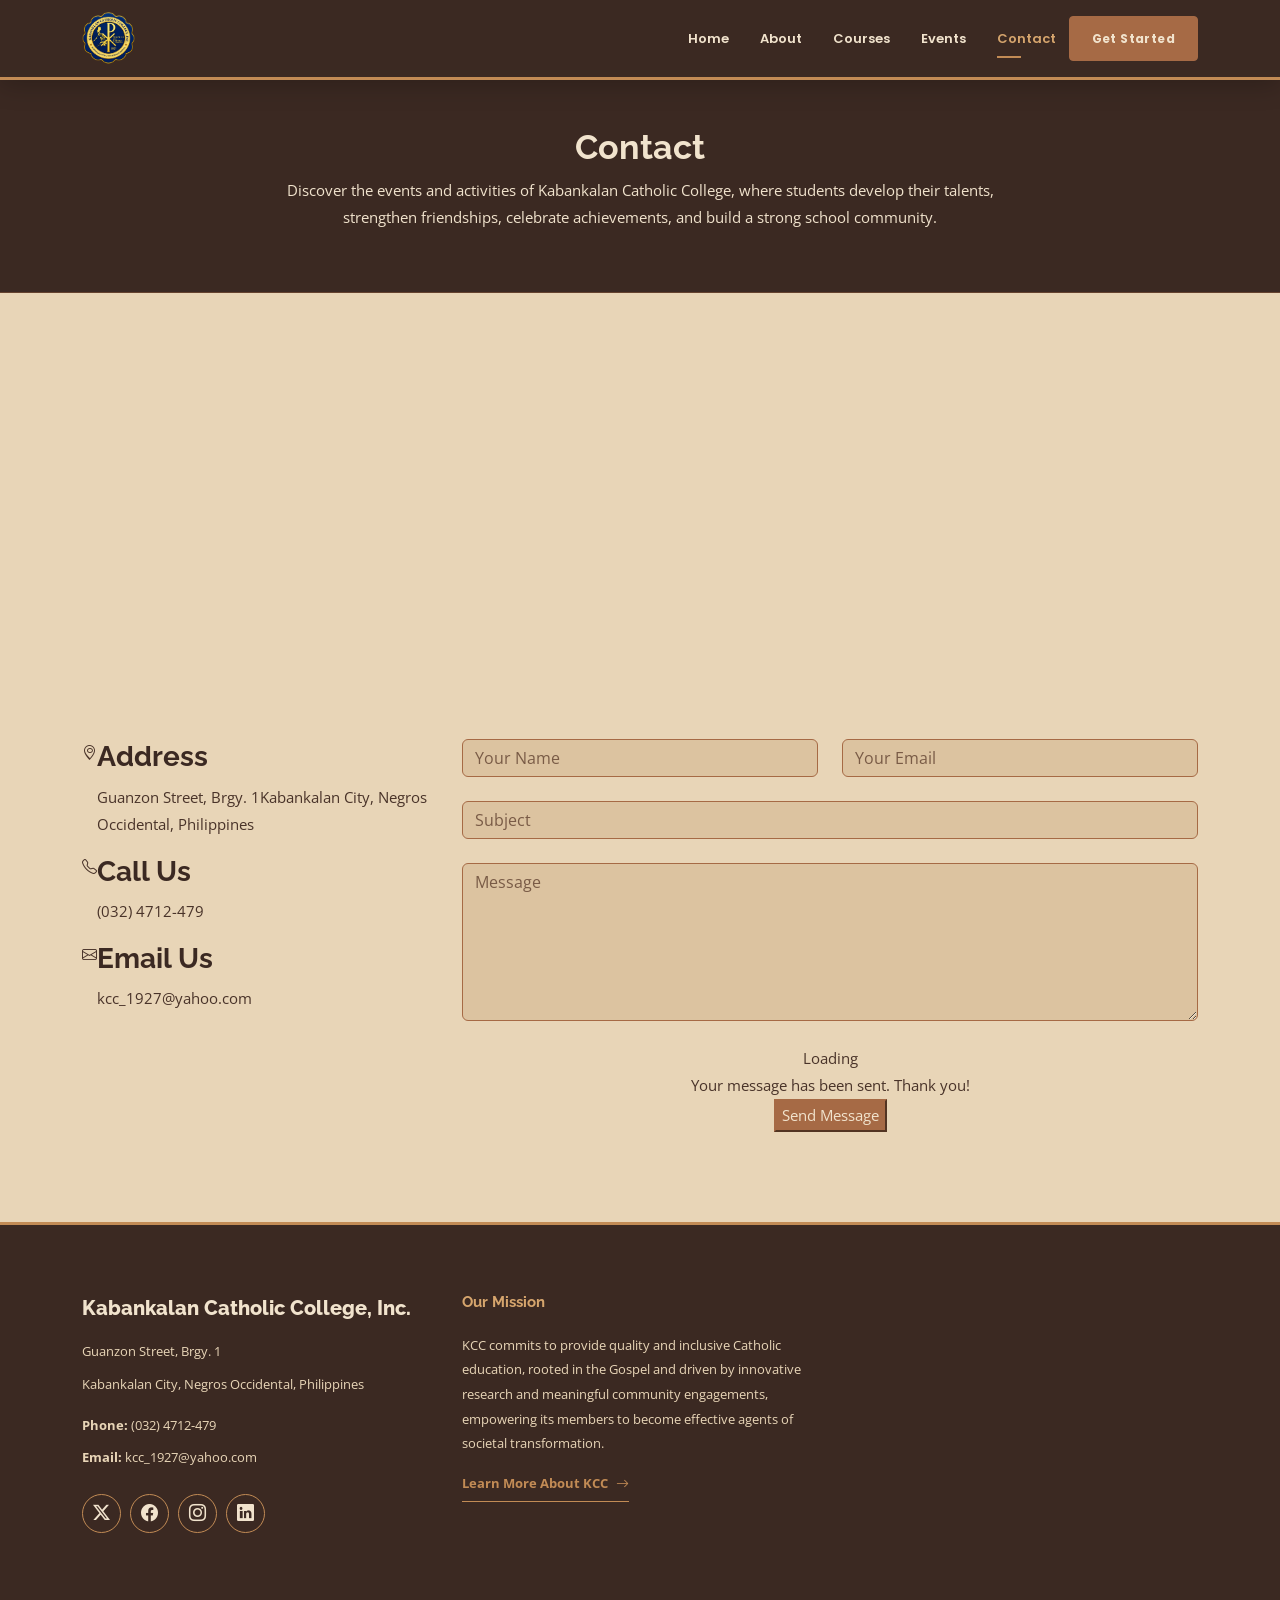
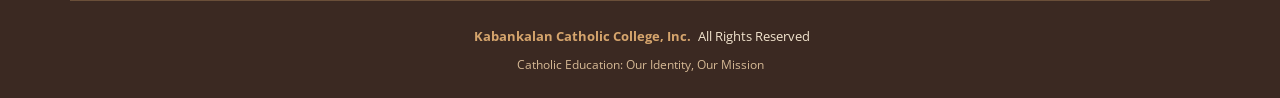
<file: contact.html>
<!DOCTYPE html>
<html lang="en">
  

<head>
  <meta charset="utf-8">
  <meta content="width=device-width, initial-scale=1.0" name="viewport">
  <title>Contact - Mentor Bootstrap Template</title>
  <meta name="description" content="">
  <meta name="keywords" content="">

  <!-- Favicons -->
  <link href="assets/img/favicon.png" rel="icon">
  <link href="assets/img/apple-touch-icon.png" rel="apple-touch-icon">

  <!-- Fonts -->
  <link href="https://fonts.googleapis.com" rel="preconnect">
  <link href="https://fonts.gstatic.com" rel="preconnect" crossorigin>
  <link
    href="https://fonts.googleapis.com/css2?family=Open+Sans:ital,wght@0,300;0,400;0,500;0,600;0,700;0,800;1,300;1,400;1,500;1,600;1,700;1,800&family=Poppins:ital,wght@0,100;0,200;0,300;0,400;0,500;0,600;0,700;0,800;0,900;1,100;1,200;1,300;1,400;1,500;1,600;1,700;1,800;1,900&family=Raleway:ital,wght@0,100;0,200;0,300;0,400;0,500;0,600;0,700;0,800;0,900;1,100;1,200;1,300;1,400;1,500;1,600;1,700;1,800;1,900&display=swap"
    rel="stylesheet">

  <!-- Vendor CSS Files -->
  <link href="assets/vendor/bootstrap/css/bootstrap.min.css" rel="stylesheet">
  <link href="assets/vendor/bootstrap-icons/bootstrap-icons.css" rel="stylesheet">
  <link href="assets/vendor/aos/aos.css" rel="stylesheet">
  <link href="assets/vendor/glightbox/css/glightbox.min.css" rel="stylesheet">
  <link href="assets/vendor/swiper/swiper-bundle.min.css" rel="stylesheet">

  <!-- Main CSS File -->
  <link href="assets/css/main.css" rel="stylesheet">

  <!-- =======================================================
  * Template Name: Mentor
  * Template URL: https://bootstrapmade.com/mentor-free-education-bootstrap-theme/
  * Updated: Jul 07 2025 with Bootstrap v5.3.7
  * Author: BootstrapMade.com
  * License: https://bootstrapmade.com/license/
  ======================================================== -->
</head>

<body class="contact-page">

  <header id="header" class="header d-flex align-items-center sticky-top">
    <div class="container-fluid container-xl position-relative d-flex align-items-center">

     <a href="index.html" class="logo d-flex align-items-center me-auto">
        <img src="about/kcclogo.webp" alt="KCC Logo">
        <h1 class="sitename"></h1>
      </a>
        

      <nav id="navmenu" class="navmenu">
        <ul>
          <li><a href="index.html">Home<br></a></li>
          <li><a href="about.html">About</a></li>
          <li><a href="courses.html">Courses</a></li>
          <li><a href="events.html">Events</a></li>
         
          <li><a href="contact.html" class="active">Contact</a></li>
        </ul>
        <i class="mobile-nav-toggle d-xl-none bi bi-list"></i>
      </nav>

      <a class="btn-getstarted" href="courses.html">Get Started</a>

    </div>
  </header>

  <main class="main">

    <!-- Page Title -->
    <div class="page-title" data-aos="fade">
      <div class="heading">
        <div class="container">
          <div class="row d-flex justify-content-center text-center">
            <div class="col-lg-8">
              <h1>Contact</h1>
              <p class="mb-0"><p class="mb-0">
           Discover the events and activities of Kabankalan Catholic College,
           where students develop their talents, strengthen friendships,
           celebrate achievements, and build a strong school community.
           </p></p>
            </div>
          </div>
        </div>
      </div>
     
    </div><!-- End Page Title -->

    <!-- Contact Section -->
    <section id="contact" class="contact section">

      <div class="mb-5" data-aos="fade-up" data-aos-delay="200">
        <iframe style="border:0; width: 100%; height: 300px;"
          src="https://www.google.com/maps/embed?pb=!1m18!1m12!1m3!1d3929.238784740217!2d122.81232827450893!3d9.997124173085345!2m3!1f0!2f0!3f0!3m2!1i1024!2i768!4f13.1!3m3!1m2!1s0x33ac10d67b939207%3A0x905b7d9ae0747c2a!2sKabankalan%20Catholic%20College!5e0!3m2!1sen!2sph!4v1795324515804!5m2!1sen!2sph"
          frameborder="0" allowfullscreen="" loading="lazy" referrerpolicy="no-referrer-when-downgrade"></iframe>
      </div><!-- End Google Maps -->

      <div class="container" data-aos="fade-up" data-aos-delay="100">

        <div class="row gy-4">

          <div class="col-lg-4">
            <div class="info-item d-flex" data-aos="fade-up" data-aos-delay="300">
              <i class="bi bi-geo-alt flex-shrink-0"></i>
              <div>
                <h3>Address</h3>
                <p>Guanzon Street, Brgy. 1Kabankalan City, Negros Occidental, Philippines</p>
              </div>
            </div><!-- End Info Item -->

            <div class="info-item d-flex" data-aos="fade-up" data-aos-delay="400">
              <i class="bi bi-telephone flex-shrink-0"></i>
              <div>
                <h3>Call Us</h3>
                <p> (032) 4712-479</p>
              </div>
            </div><!-- End Info Item -->

            <div class="info-item d-flex" data-aos="fade-up" data-aos-delay="500">
              <i class="bi bi-envelope flex-shrink-0"></i>
              <div>
                <h3>Email Us</h3>
                <p>kcc_1927@yahoo.com</p>
              </div>
            </div><!-- End Info Item -->

          </div>

          <div class="col-lg-8">
            <form action="#" method="post" class="email-form" data-aos="fade-up" data-aos-delay="200">
              <div class="row gy-4">

                <div class="col-md-6">
                  <input type="text" name="name" class="form-control" placeholder="Your Name" required="">
                </div>

                <div class="col-md-6 ">
                  <input type="email" class="form-control" name="email" placeholder="Your Email" required="">
                </div>

                <div class="col-md-12">
                  <input type="text" class="form-control" name="subject" placeholder="Subject" required="">
                </div>

                <div class="col-md-12">
                  <textarea class="form-control" name="message" rows="6" placeholder="Message" required=""></textarea>
                </div>

                <div class="col-md-12 text-center">
                  <div class="loading">Loading</div>
                  <div class="error-message"></div>
                  <div class="sent-message">Your message has been sent. Thank you!</div>

                  <button type="submit">Send Message</button>
                </div>

              </div>
            </form>
          </div><!-- End Contact Form -->

        </div>

      </div>

    </section><!-- /Contact Section -->

  </main>

  <footer id="footer" class="footer position-relative light-background">

   <div class="container footer-top">
      <div class="row gy-4">

        <div class="col-lg-4 col-md-6 footer-about">

          <a href="index.html" class="logo d-flex align-items-center">
            <span class="sitename">Kabankalan Catholic College, Inc.</span>
          </a>

          <div class="footer-contact pt-3">
            <p>Guanzon Street, Brgy. 1</p>
            <p>Kabankalan City, Negros Occidental, Philippines</p>
            <p class="mt-3">
              <strong>Phone:</strong>
              <span>(032) 4712-479</span>
            </p>
            <p>
              <strong>Email:</strong>
              <span>kcc_1927@yahoo.com</span>
            </p>
          </div>

          <div class="social-links d-flex mt-4">
            <a href=""><i class="bi bi-twitter-x"></i></a>
            <a href=""><i class="bi bi-facebook"></i></a>
            <a href=""><i class="bi bi-instagram"></i></a>
            <a href=""><i class="bi bi-linkedin"></i></a>
          </div>
        </div>
      
          <div class="col-lg-4 col-md-12 footer-newsletter">
          <h4>Our Mission</h4>

          <p>
            KCC commits to provide quality and inclusive Catholic education,
            rooted in the Gospel and driven by innovative research and
            meaningful community engagements, empowering its members to
            become effective agents of societal transformation.
          </p>

          <a href="about.html" class="read-more">
            <span>Learn More About KCC</span>
            <i class="bi bi-arrow-right"></i>
          </a>
        </div>

      </div>
    </div>



   <div class="container copyright text-center mt-4">
      <p>
        
        <strong class="px-1 sitename">Kabankalan Catholic College, Inc.</strong>
        <span>All Rights Reserved</span>
      </p>

      <div class="credits">
        Catholic Education: Our Identity, Our Mission
      </div>
    </div>
  </footer>

  <!-- Scroll Top -->
  <a href="#" id="scroll-top" class="scroll-top d-flex align-items-center justify-content-center"><i
      class="bi bi-arrow-up-short"></i></a>

  <!-- Preloader -->
  <div id="preloader"></div>

  <!-- Vendor JS Files -->
  <script src="assets/vendor/bootstrap/js/bootstrap.bundle.min.js"></script>
  <script src="assets/vendor/aos/aos.js"></script>
  <script src="assets/vendor/glightbox/js/glightbox.min.js"></script>
  <script src="assets/vendor/purecounter/purecounter_vanilla.js"></script>
  <script src="assets/vendor/swiper/swiper-bundle.min.js"></script>

  <!-- Main JS File -->
  <script src="assets/js/main.js"></script>

</body>

</html>
</file>
<file: assets/css/main.css>
/* ==========================================================
   KABANKALAN CATHOLIC COLLEGE, INC.
   COMPLETE MAIN STYLESHEET
   Theme: Modern Navy Blue + White + Champagne Gold
   Layout: Existing Mentor-style template
   Replace the entire old main.css with this file.
========================================================== */

/* =========================
   1. GLOBAL COLORS — NAVY / WHITE / GOLD
========================= */
:root {
  --background-color: #F7F9FC;
  --default-color: #34495E;
  --heading-color: #102A43;
  --accent-color: #C9A34A;
  --surface-color: #FFFFFF;
  --contrast-color: #FFFFFF;

  --nav-color: #FFFFFF;
  --nav-hover-color: #C9A34A;
  --nav-mobile-background-color: #102A43;
  --nav-dropdown-background-color: #102A43;
  --nav-dropdown-color: #FFFFFF;
  --nav-dropdown-hover-color: #C9A34A;

  --kcc-deep: #102A43;
  --kcc-dark: #163B5C;
  --kcc-green: #F7F9FC;
  --kcc-green-light: #EAF1F7;
  --kcc-card: #FFFFFF;
  --kcc-gold: #C9A34A;
  --kcc-gold-light: #EAD8A8;
  --kcc-white: #102A43;
  --kcc-text: #34495E;
  --kcc-muted: #6B7C8F;
  --kcc-border: rgba(201, 163, 74, 0.28);

  scroll-behavior: smooth;
}

/* =========================
   2. GENERAL STYLING
========================= */
* {
  box-sizing: border-box;
}

html {
  scroll-behavior: smooth;
}

body {
  margin: 0;
  font-family: "Open Sans", sans-serif;
  font-size: 15px;
  line-height: 1.8;
  color: var(--kcc-text);
  background: #F7F9FC;
  overflow-x: hidden;
}

h1,
h2,
h3,
h4,
h5,
h6 {
  font-family: "Raleway", sans-serif;
  color: var(--kcc-white);
  font-weight: 700;
  line-height: 1.3;
}

p {
  color: var(--kcc-text);
}

a {
  color: var(--kcc-gold);
  text-decoration: none;
  transition: color 0.3s ease, background-color 0.3s ease;
}

a:hover {
  color: var(--kcc-white);
}

img {
  max-width: 100%;
}

button,
input,
textarea,
select {
  font: inherit;
}

.section {
  padding: 90px 0;
  overflow: hidden;
  background: #F7F9FC;
  color: var(--kcc-text);
}

/* Alternating section colors */
section:nth-of-type(even),
.section:nth-of-type(even) {
  background-color: #EAF1F7;
}

section:nth-of-type(odd),
.section:nth-of-type(odd) {
  background-color: #F7F9FC;
}

.light-background,
.section-bg {
  background: var(--kcc-green-light) !important;
  color: var(--kcc-text);
}

/* =========================
   3. HEADER AND LOGO
========================= */
.header {
  background: rgba(16, 42, 67, 0.98);
  padding: 12px 0;
  border-bottom: 2px solid var(--kcc-gold);
  box-shadow: 0 5px 24px rgba(0, 0, 0, 0.22);
  z-index: 997;
  transition: all 0.35s ease;
}

.header .container {
  min-height: 62px;
}

.header .logo {
  display: flex;
  align-items: center;
  gap: 12px;
}

.header .logo img {
  display: block;
  max-height: 53px;
  width: auto;
  object-fit: contain;
  background: transparent !important;
  border: 0 !important;
  box-shadow: none !important;
  mix-blend-mode: normal !important;
}

.header .logo h1,
.header .logo .sitename {
  margin: 0;
  color: var(--kcc-white);
  font-family: "Raleway", sans-serif;
  font-size: 23px;
  font-weight: 800;
  letter-spacing: 0.5px;
}

/* =========================
   4. NAVIGATION
========================= */
.navmenu {
  padding: 0;
}

.navmenu ul {
  display: flex;
  align-items: center;
  gap: 5px;
  list-style: none;
  padding: 0;
  margin: 0;
}

.navmenu li {
  position: relative;
}

.navmenu a {
  display: flex;
  align-items: center;
  justify-content: space-between;
  padding: 11px 13px;
  color: var(--kcc-white);
  font-family: "Poppins", sans-serif;
  font-size: 13px;
  font-weight: 600;
  white-space: nowrap;
  transition: all 0.3s ease;
}

.navmenu a:hover,
.navmenu a.active,
.navmenu li:hover > a {
  color: var(--kcc-gold);
}

.navmenu a.active {
  position: relative;
}

.navmenu a.active::after {
  content: "";
  position: absolute;
  left: 13px;
  bottom: 3px;
  width: 24px;
  height: 2px;
  background: var(--kcc-gold);
}

.navmenu .dropdown ul {
  display: block;
  position: absolute;
  top: 135%;
  left: 0;
  min-width: 220px;
  padding: 10px 0;
  background: var(--kcc-deep);
  border: 1px solid var(--kcc-border);
  border-top: 3px solid var(--kcc-gold);
  border-radius: 0 0 8px 8px;
  box-shadow: 0 12px 30px rgba(0, 0, 0, 0.25);
  opacity: 0;
  visibility: hidden;
  transition: all 0.25s ease;
  z-index: 99;
}

.navmenu .dropdown:hover > ul {
  top: 100%;
  opacity: 1;
  visibility: visible;
}

.navmenu .dropdown ul a {
  padding: 9px 18px;
  color: var(--kcc-white);
  font-size: 12px;
}

.navmenu .dropdown ul a:hover {
  color: var(--kcc-gold);
  background: var(--kcc-card);
}

.navmenu .dropdown ul .dropdown ul {
  top: 0;
  left: 100%;
}

.mobile-nav-toggle {
  display: none;
  color: var(--kcc-gold);
  font-size: 30px;
  line-height: 1;
  cursor: pointer;
}

/* Header call-to-action button */
.btn-getstarted {
  display: inline-block;
  padding: 11px 22px;
  color: var(--kcc-deep);
  background: var(--kcc-gold);
  border: 1px solid var(--kcc-gold);
  border-radius: 4px;
  font-family: "Poppins", sans-serif;
  font-size: 12px;
  font-weight: 700;
  letter-spacing: 0.4px;
  transition: all 0.3s ease;
}

.btn-getstarted:hover {
  color: var(--kcc-deep);
  background: var(--kcc-white);
  border-color: var(--kcc-white);
  transform: translateY(-2px);
}

/* =========================
   5. HERO SECTION
========================= */
.hero {
  position: relative;
  display: flex;
  align-items: center;
  width: 100%;
  min-height: 690px;
  overflow: hidden;
  background: var(--kcc-deep);
}

.hero img {
  position: absolute;
  inset: 0;
  z-index: 1;
  width: 100%;
  height: 100%;
  object-fit: cover;
  object-position: center;
  animation: kccHeroZoom 18s ease-in-out infinite alternate;
}

@keyframes kccHeroZoom {
  from { transform: scale(1); }
  to { transform: scale(1.07); }
}

.hero::before {
  content: "";
  position: absolute;
  inset: 0;
  z-index: 2;
  background: linear-gradient(
    90deg,
    rgba(16, 42, 67, 0.92) 0%,
    rgba(22, 59, 92, 0.72) 52%,
    rgba(16, 42, 67, 0.18) 100%
  );
}

.hero .container {
  position: relative;
  z-index: 3;
  padding-top: 65px;
  padding-bottom: 65px;
}

.hero h1,
.hero h2 {
  max-width: 850px;
  color: #FFFFFF;
  font-size: clamp(34px, 5vw, 60px);
  font-weight: 800;
  line-height: 1.16;
  letter-spacing: -0.8px;
  margin-bottom: 22px;
}

.hero p {
  color: var(--kcc-white);
  font-family: "Poppins", sans-serif;
  font-size: 17px;
  margin-bottom: 12px;
}

.hero p:last-of-type {
  color: var(--kcc-gold-light);
  font-family: "Raleway", sans-serif;
  font-size: 15px;
  font-style: italic;
  letter-spacing: 0.7px;
}

.hero .btn-get-started,
.hero .btn-getstarted {
  display: inline-block;
  margin-top: 12px;
  padding: 13px 29px;
  color: var(--kcc-deep);
  background: var(--kcc-gold);
  border: 1px solid var(--kcc-gold);
  border-radius: 4px;
  font-family: "Poppins", sans-serif;
  font-size: 12px;
  font-weight: 700;
  letter-spacing: 0.8px;
  text-transform: uppercase;
  transition: all 0.3s ease;
}

.hero .btn-get-started:hover,
.hero .btn-getstarted:hover {
  color: var(--kcc-deep);
  background: var(--kcc-white);
  border-color: var(--kcc-white);
  transform: translateY(-3px);
}

/* =========================
   6. ABOUT SECTION AND KCC LOGO
========================= */
.about {
  padding: 95px 0;
  background: var(--kcc-green) !important;
}

.about .row {
  align-items: center;
}

.about h3 {
  color: var(--kcc-white);
  font-size: 33px;
  font-weight: 800;
  line-height: 1.35;
  margin-bottom: 20px;
}

.about .fst-italic {
  color: var(--kcc-gold-light);
  font-size: 16px;
  font-weight: 600;
}

.about p {
  color: var(--kcc-text);
  line-height: 1.9;
}

.about ul {
  list-style: none;
  padding: 0;
  margin: 23px 0;
}

.about ul li {
  display: flex;
  align-items: flex-start;
  gap: 11px;
  padding: 7px 0;
  color: var(--kcc-text);
}

.about ul i {
  flex-shrink: 0;
  color: var(--kcc-gold);
  font-size: 20px;
}

.about img,
.about .about-img,
.about .about-image,
#about img {
  background: transparent !important;
  border: 0 !important;
  box-shadow: none !important;
  mix-blend-mode: normal !important;
  object-fit: contain;
}

.about img {
  width: 100%;
  max-height: 440px;
  padding: 0;
  border-radius: 0;
}

.about .read-more {
  display: inline-flex;
  align-items: center;
  gap: 9px;
  color: var(--kcc-gold);
  font-family: "Poppins", sans-serif;
  font-size: 13px;
  font-weight: 700;
  border-bottom: 1px solid var(--kcc-gold);
  padding-bottom: 6px;
}

.about .read-more:hover {
  color: var(--kcc-white);
  gap: 14px;
}

/* =========================
   7. SECTION TITLES
========================= */
.section-title {
  text-align: center;
  padding-bottom: 42px;
}

.section-title h2 {
  display: inline-block;
  color: var(--kcc-gold);
  font-family: "Poppins", sans-serif;
  font-size: 12px;
  font-weight: 700;
  letter-spacing: 3px;
  text-transform: uppercase;
  margin: 0 0 12px;
}

.section-title p {
  color: var(--kcc-white);
  font-family: "Raleway", sans-serif;
  font-size: 35px;
  font-weight: 800;
  line-height: 1.3;
  margin: 0;
}

/* =========================
   8. COUNTS / STATISTICS
========================= */
.counts {
  padding: 68px 0;
  background: var(--kcc-deep) !important;
  border-top: 1px solid var(--kcc-border);
  border-bottom: 1px solid var(--kcc-border);
}

.stats-item {
  padding: 15px;
  text-align: center;
}

.stats-item span {
  display: block;
  color: var(--kcc-white);
  font-family: "Raleway", sans-serif;
  font-size: 44px;
  font-weight: 800;
  line-height: 1.2;
  margin-bottom: 9px;
}

.stats-item p {
  color: var(--kcc-gold);
  font-family: "Poppins", sans-serif;
  font-size: 12px;
  font-weight: 700;
  text-transform: uppercase;
  letter-spacing: 1px;
  margin: 0;
}

/* =========================
   9. WHY CHOOSE KCC
========================= */
.why-us {
  padding: 95px 0;
  background: var(--kcc-dark) !important;
}

.why-box {
  position: relative;
  height: 100%;
  padding: 38px 30px;
  overflow: hidden;
  color: var(--kcc-white);
  background: var(--kcc-deep);
  border: 1px solid var(--kcc-border);
  border-bottom: 4px solid var(--kcc-gold);
  border-radius: 8px;
}

.why-box::after {
  content: "";
  position: absolute;
  width: 170px;
  height: 170px;
  right: -65px;
  bottom: -70px;
  border: 1px solid rgba(201, 163, 74, 0.35);
  border-radius: 50%;
  pointer-events: none;
}

.why-box h3 {
  color: var(--kcc-white);
  font-size: 29px;
  margin-bottom: 18px;
}

.why-box p {
  color: var(--kcc-text);
  line-height: 1.9;
}

.why-box .more-btn {
  display: inline-flex;
  align-items: center;
  gap: 8px;
  padding: 11px 21px;
  margin-top: 13px;
  color: var(--kcc-deep);
  background: var(--kcc-gold);
  border-radius: 4px;
  font-size: 12px;
  font-weight: 700;
}

.why-box .more-btn:hover {
  color: var(--kcc-deep);
  background: var(--kcc-white);
}

.why-us .icon-box {
  height: 100%;
  padding: 29px 18px;
  text-align: center;
  background: var(--kcc-card);
  border: 1px solid var(--kcc-border);
  border-radius: 8px;
  transition: all 0.3s ease;
}

.why-us .icon-box:hover {
  transform: translateY(-6px);
  border-color: var(--kcc-gold);
  box-shadow: 0 12px 28px rgba(0, 0, 0, 0.18);
}

.why-us .icon-box i {
  color: var(--kcc-gold);
  font-size: 37px;
  margin-bottom: 16px;
}

.why-us .icon-box h4 {
  color: var(--kcc-white);
  font-size: 17px;
  margin-bottom: 11px;
}

.why-us .icon-box p {
  color: var(--kcc-text);
  font-size: 13px;
  line-height: 1.8;
  margin: 0;
}

/* =========================
   10. FEATURES SECTION
========================= */
.features {
  padding: 85px 0;
  background: var(--kcc-green) !important;
}

.features-item {
  display: flex;
  align-items: center;
  height: 100%;
  padding: 21px 18px;
  background: var(--kcc-card);
  border: 1px solid var(--kcc-border);
  border-radius: 7px;
  transition: all 0.3s ease;
}

.features-item:hover {
  transform: translateY(-4px);
  border-color: var(--kcc-gold);
  box-shadow: 0 10px 25px rgba(0, 0, 0, 0.16);
}

.features-item i {
  flex-shrink: 0;
  color: var(--kcc-gold) !important;
  font-size: 28px;
  margin-right: 15px;
}

.features-item h3 {
  font-size: 14px;
  font-weight: 700;
  margin: 0;
}

.features-item h3 a {
  color: var(--kcc-white);
}

.features-item h3 a:hover {
  color: var(--kcc-gold);
}

/* =========================
   11. COURSES / ACADEMIC PROGRAMS
========================= */
.courses {
  padding: 95px 0;
  background: var(--kcc-dark) !important;
}

.course-item {
  height: 100%;
  overflow: hidden;
  background: var(--kcc-card);
  border: 1px solid var(--kcc-border);
  border-radius: 8px;
  transition: all 0.35s ease;
}

.course-item:hover {
  transform: translateY(-7px);
  border-color: var(--kcc-gold);
  box-shadow: 0 15px 35px rgba(0, 0, 0, 0.20);
}

.course-item > img {
  display: block;
  width: 100%;
  height: 235px;
  object-fit: cover;
  transition: transform 0.6s ease;
}

.course-item:hover > img {
  transform: scale(1.04);
}

.course-content {
  padding: 24px;
}

.course-content .category {
  display: inline-block;
  padding: 6px 11px;
  color: var(--kcc-gold-light);
  background: var(--kcc-deep);
  border-left: 3px solid var(--kcc-gold);
  font-size: 11px;
  font-weight: 700;
  letter-spacing: 0.4px;
  margin: 0;
}

.course-content .price {
  color: var(--kcc-gold);
  font-size: 15px;
  font-weight: 800;
  margin: 0;
}

.course-content h3 {
  font-size: 20px;
  margin: 16px 0 11px;
}

.course-content h3 a {
  color: var(--kcc-white);
}

.course-content h3 a:hover {
  color: var(--kcc-gold);
}

.course-content .description,
.course-content p {
  color: var(--kcc-text);
  font-size: 13px;
  line-height: 1.9;
}

.course-content .trainer {
  padding-top: 16px;
  margin-top: 19px;
  border-top: 1px solid var(--kcc-border);
}

.trainer-link {
  color: var(--kcc-gold-light);
  font-family: "Poppins", sans-serif;
  font-size: 12px;
  font-weight: 700;
}

.trainer-link:hover {
  color: var(--kcc-white);
}

/* =========================
   12. COMMUNITY / TRAINERS
========================= */
.trainers-index,
.trainers {
  padding: 95px 0;
  background: var(--kcc-green) !important;
}

.trainers-index .member,
.trainers .member {
  width: 100%;
  height: 100%;
  overflow: hidden;
  background: var(--kcc-card);
  border: 1px solid var(--kcc-border);
  border-radius: 8px;
  transition: all 0.35s ease;
}

.trainers-index .member:hover,
.trainers .member:hover {
  transform: translateY(-7px);
  border-color: var(--kcc-gold);
  box-shadow: 0 15px 35px rgba(0, 0, 0, 0.18);
}

.trainers-index .member img,
.trainers .member img {
  display: block;
  width: 100%;
  height: 255px;
  object-fit: cover;
}

.trainers-index .member-content,
.trainers .member-content {
  padding: 25px 22px;
  text-align: center;
}

.trainers-index .member h4,
.trainers .member h4 {
  color: var(--kcc-white);
  font-size: 19px;
  margin-bottom: 8px;
}

.trainers-index .member span,
.trainers .member span {
  display: block;
  color: var(--kcc-gold);
  font-family: "Poppins", sans-serif;
  font-size: 11px;
  font-weight: 700;
  text-transform: uppercase;
  letter-spacing: 0.8px;
  margin-bottom: 12px;
}

.trainers-index .member p,
.trainers .member p {
  color: var(--kcc-text);
  font-size: 13px;
  line-height: 1.8;
  margin: 0;
}

/* =========================
   13. EVENTS
========================= */
.events {
  padding: 95px 0;
  background: var(--kcc-dark) !important;
}

.events .event-item {
  height: 100%;
  overflow: hidden;
  background: var(--kcc-card);
  border: 1px solid var(--kcc-border);
  border-radius: 8px;
}

.events .event-item img {
  width: 100%;
  height: 230px;
  object-fit: cover;
}

.events .event-item .event-content {
  padding: 23px;
}

.events .event-item h3,
.events .event-item h3 a {
  color: var(--kcc-white);
}

.events .event-item p {
  color: var(--kcc-text);
}

/* =========================
   14. CAMPUS LIFE
========================= */
#campus-life {
  padding: 95px 0;
  background: var(--kcc-green) !important;
}

#campus-life .row > div {
  padding: 29px;
  background: var(--kcc-card);
  border-left: 4px solid var(--kcc-gold);
  border-radius: 7px;
  transition: all 0.3s ease;
}

#campus-life .row > div:hover {
  transform: translateY(-4px);
  box-shadow: 0 12px 28px rgba(0, 0, 0, 0.16);
}

#campus-life h3 {
  color: var(--kcc-white);
  font-size: 22px;
  margin-bottom: 14px;
}

#campus-life p {
  color: var(--kcc-text);
  font-size: 14px;
  line-height: 1.9;
}

#campus-life .read-more {
  display: inline-flex;
  align-items: center;
  gap: 8px;
  color: var(--kcc-gold);
  border-bottom: 1px solid var(--kcc-gold);
  padding-bottom: 5px;
  font-size: 13px;
  font-weight: 700;
}

#campus-life .read-more:hover {
  color: var(--kcc-white);
  gap: 13px;
}

/* =========================
   15. OUR HISTORY
========================= */
#history,
#history.history-section {
  padding: 80px 0;
  color: var(--kcc-white);
  background: linear-gradient(135deg, #F7F9FC, #EAF1F7, #FFFFFF) !important;
}

#history .section-label {
  display: inline-block;
  color: var(--kcc-gold);
  font-size: 13px;
  font-weight: 700;
  letter-spacing: 3px;
  margin-bottom: 14px;
}

#history h2,
#history h3 {
  color: var(--kcc-white);
  font-size: 35px;
  font-weight: 800;
  margin-bottom: 22px;
}

#history p {
  color: var(--kcc-text);
  font-size: 15px;
  line-height: 1.9;
  margin-bottom: 17px;
}

#history .read-more {
  display: inline-flex;
  align-items: center;
  gap: 9px;
  color: var(--kcc-gold);
  font-weight: 700;
  margin-top: 12px;
}

#history .read-more:hover,
#history .read-more:hover span,
#history .read-more:hover i {
  color: var(--kcc-white);
}

#history .history-image {
  display: block;
  width: 100%;
  height: 420px;
  object-fit: cover;
  border: 2px solid var(--kcc-border);
  border-radius: 9px;
  box-shadow: 0 12px 30px rgba(0, 0, 0, 0.22);
}

/* =========================
   16. GENERIC INNER-PAGE CONTENT
========================= */
.page-title,
.page-header {
  padding: 45px 0;
  color: var(--kcc-white);
  background: var(--kcc-deep);
  border-bottom: 1px solid var(--kcc-border);
}

.page-title h1,
.page-header h1 {
  color: var(--kcc-white);
  font-size: 34px;
}

.breadcrumbs {
  color: var(--kcc-muted);
}

.breadcrumbs a {
  color: var(--kcc-gold);
}

.breadcrumbs a:hover {
  color: var(--kcc-white);
}

/* =========================
   17. FOOTER
========================= */
.footer,
#footer {
  color: var(--kcc-text);
  background: #071B2C !important;
  border-top: 3px solid var(--kcc-gold);
  font-size: 13px;
}

.footer .footer-top {
  padding-top: 68px;
  padding-bottom: 43px;
}

.footer .logo .sitename {
  color: var(--kcc-white);
  font-family: "Raleway", sans-serif;
  font-size: 20px;
  font-weight: 800;
  line-height: 1.5;
}

.footer .logo img {
  max-height: 50px;
  width: auto;
  object-fit: contain;
  background: transparent !important;
  box-shadow: none !important;
  mix-blend-mode: normal !important;
}

.footer h4 {
  color: var(--kcc-gold);
  font-size: 15px;
  font-weight: 700;
  margin-bottom: 20px;
}

.footer p {
  color: var(--kcc-text);
  line-height: 1.9;
}

.footer .footer-contact p {
  margin-bottom: 8px;
}

.footer .footer-links ul {
  list-style: none;
  padding: 0;
  margin: 0;
}

.footer .footer-links ul li {
  padding: 6px 0;
}

.footer .footer-links ul a {
  color: var(--kcc-text);
  transition: all 0.3s ease;
}

.footer .footer-links ul a:hover {
  color: var(--kcc-gold);
  padding-left: 5px;
}

.footer .social-links a {
  display: flex;
  align-items: center;
  justify-content: center;
  width: 39px;
  height: 39px;
  margin-right: 9px;
  color: var(--kcc-white);
  border: 1px solid var(--kcc-border);
  border-radius: 50%;
  font-size: 17px;
  transition: all 0.3s ease;
}

.footer .social-links a:hover {
  color: var(--kcc-deep);
  background: var(--kcc-gold);
  border-color: var(--kcc-gold);
}

.footer .read-more {
  display: inline-flex;
  align-items: center;
  gap: 8px;
  color: var(--kcc-gold);
  border-bottom: 1px solid var(--kcc-gold);
  padding-bottom: 5px;
  font-weight: 700;
}

.footer .read-more:hover {
  color: var(--kcc-white);
}

.footer .copyright {
  padding: 23px 0;
  border-top: 1px solid rgba(255, 255, 255, 0.12);
}

.footer .copyright p {
  color: var(--kcc-white);
  margin: 0 0 5px;
}

.footer .copyright .sitename {
  color: var(--kcc-gold);
}

.footer .credits {
  color: var(--kcc-muted);
  font-size: 12px;
}

/* =========================
   18. BUTTONS AND LINKS
========================= */
.btn,
button {
  transition: all 0.3s ease;
}

.btn-primary,
.btn-getstarted,
.btn-get-started {
  color: var(--kcc-deep);
  background: var(--kcc-gold);
  border-color: var(--kcc-gold);
}

.btn-primary:hover,
.btn-getstarted:hover,
.btn-get-started:hover {
  color: var(--kcc-deep);
  background: var(--kcc-white);
  border-color: var(--kcc-white);
}

/* =========================
   19. SCROLL TO TOP
========================= */
.scroll-top {
  position: fixed;
  right: 20px;
  bottom: 20px;
  z-index: 996;
  display: flex;
  align-items: center;
  justify-content: center;
  width: 44px;
  height: 44px;
  color: var(--kcc-deep);
  background: var(--kcc-gold);
  border-radius: 50%;
  font-size: 23px;
  opacity: 0;
  visibility: hidden;
  transition: all 0.3s ease;
}

.scroll-top.active {
  opacity: 1;
  visibility: visible;
}

.scroll-top:hover {
  color: var(--kcc-deep);
  background: var(--kcc-white);
}

/* =========================
   20. PRELOADER
========================= */
#preloader {
  position: fixed;
  inset: 0;
  z-index: 9999;
  background: var(--kcc-deep);
}

#preloader:before {
  content: "";
  position: fixed;
  top: calc(50% - 23px);
  left: calc(50% - 23px);
  width: 46px;
  height: 46px;
  border: 4px solid rgba(245, 248, 245, 0.18);
  border-top-color: var(--kcc-gold);
  border-bottom-color: var(--kcc-white);
  border-radius: 50%;
  animation: kccLoader 1s linear infinite;
}

@keyframes kccLoader {
  0% { transform: rotate(0deg); }
  100% { transform: rotate(360deg); }
}

/* =========================
   21. LOGO TRANSPARENCY
   Keep the white ring inside the KCC seal.
   Do not use multiply blending.
========================= */
.kcc-logo-container {
  display: flex;
  align-items: center;
  justify-content: center;
  background: transparent !important;
}

.kcc-logo,
.kcc-logo img,
.kcc-logo-container img,
img[src*="kcc-logo"],
img[src*="kcc"] {
  background: transparent !important;
  border: 0 !important;
  box-shadow: none !important;
  mix-blend-mode: normal !important;
  object-fit: contain;
}

/* =========================
   22. MOBILE NAVIGATION
========================= */
@media (max-width: 1199px) {
  .navmenu ul {
    display: none;
  }

  .mobile-nav-toggle {
    display: block;
  }

  .mobile-nav-active {
    overflow: hidden;
  }

  .mobile-nav-active .navmenu > ul {
    display: block;
    position: fixed;
    inset: 75px 15px 15px 15px;
    padding: 15px 0;
    background: var(--kcc-deep);
    border: 1px solid var(--kcc-gold);
    border-radius: 7px;
    box-shadow: 0 12px 35px rgba(0, 0, 0, 0.30);
    overflow-y: auto;
    z-index: 9998;
  }

  .mobile-nav-active .navmenu a {
    display: flex;
    padding: 12px 20px;
    color: var(--kcc-white);
  }

  .mobile-nav-active .navmenu a:hover,
  .mobile-nav-active .navmenu a.active {
    color: var(--kcc-gold);
  }

  .mobile-nav-active .navmenu a.active::after {
    display: none;
  }

  .mobile-nav-active .navmenu .dropdown ul {
    display: none;
    position: static;
    min-width: auto;
    padding-left: 20px;
    background: var(--kcc-green);
    border: 0;
    box-shadow: none;
    opacity: 1;
    visibility: visible;
  }

  .mobile-nav-active .navmenu .dropdown > .dropdown-active {
    display: block !important;
  }

  .header .btn-getstarted {
    display: none;
  }
}

/* =========================
   23. TABLET RESPONSIVE
========================= */
@media (max-width: 991px) {
  .section {
    padding: 75px 0;
  }

  .hero {
    min-height: 590px;
  }

  .hero h1,
  .hero h2 {
    font-size: 43px;
  }

  .about h3 {
    font-size: 29px;
  }

  .why-us .icon-box {
    min-height: 210px;
  }

  .section-title p {
    font-size: 31px;
  }
}

/* =========================
   24. MOBILE RESPONSIVE
========================= */
@media (max-width: 767px) {
  .header .logo img {
    max-height: 43px;
  }

  .header .logo h1,
  .header .logo .sitename {
    font-size: 19px;
  }

  .hero {
    min-height: 530px;
  }

  .hero h1,
  .hero h2 {
    font-size: 34px;
  }

  .hero p {
    font-size: 15px;
  }

  .about {
    padding: 70px 0;
  }

  .about img {
    max-height: 320px;
  }

  .stats-item span {
    font-size: 36px;
  }

  .section-title p {
    font-size: 27px;
  }

  .course-item > img {
    height: 220px;
  }

  .trainers-index .member img,
  .trainers .member img {
    height: 230px;
  }

  #history h2,
  #history h3 {
    font-size: 28px;
  }

  #history .history-image {
    height: 280px;
  }

  .footer .footer-top {
    padding-top: 50px;
  }
}

/* =========================
   25. SMALL MOBILE RESPONSIVE
========================= */
@media (max-width: 575px) {
  .section {
    padding: 60px 0;
  }

  .header {
    padding: 9px 0;
  }

  .header .logo img {
    max-height: 38px;
  }

  .header .logo h1,
  .header .logo .sitename {
    font-size: 17px;
    letter-spacing: 0;
  }

  .hero {
    min-height: 490px;
  }

  .hero h1,
  .hero h2 {
    font-size: 29px;
    letter-spacing: 0;
  }

  .hero p {
    font-size: 14px;
  }

  .hero p:last-of-type {
    font-size: 13px;
  }

  .hero .btn-get-started,
  .hero .btn-getstarted {
    padding: 11px 21px;
    font-size: 11px;
  }

  .about h3 {
    font-size: 25px;
  }

  .section-title p {
    font-size: 24px;
  }

  .why-box {
    padding: 29px 22px;
  }

  .why-box h3 {
    font-size: 25px;
  }

  #campus-life .row > div {
    padding: 23px;
  }

  .footer .footer-top {
    padding-top: 43px;
  }
}

/* =====================================================
   KCC EVENTS SECTION 
===================================================== */

/* Main Events Section */
#events,
.events,
section.events {
    background: #EAF1F7 !important;
    color: #34495E !important;
    padding: 80px 0;
}

/* Events Section Heading */
#events h1,
#events h2,
#events h3,
.events h1,
.events h2,
.events h3 {
    color: #102A43 !important;
}

/* Section Title */
#events .section-title h2,
.events .section-title h2 {
    color: #C9A34A !important;
}

#events .section-title p,
.events .section-title p {
    color: #102A43 !important;
}

/* Event Cards */
#events .card,
.events .card,
#events .event-item,
.events .event-item {
    background: #FFFFFF !important;
    border: 1px solid rgba(201, 163, 74, 0.35) !important;
    border-radius: 10px !important;
    overflow: hidden;
    height: 100%;
    box-shadow: 0 8px 25px rgba(0, 0, 0, 0.20);
    transition: all 0.3s ease;
}

/* Event Card Hover */
#events .card:hover,
.events .card:hover,
#events .event-item:hover,
.events .event-item:hover {
    transform: translateY(-6px);
    border-color: #C9A34A !important;
    box-shadow: 0 15px 30px rgba(0, 0, 0, 0.30);
}

/* Event Card Body */
#events .card-body,
.events .card-body {
    background: #FFFFFF !important;
    color: #34495E !important;
    padding: 25px !important;
}

/* Event Titles */
#events .card-title,
#events .card-title a,
#events h4,
#events h5,
.events .card-title,
.events .card-title a,
.events h4,
.events h5 {
    color: #102A43 !important;
    font-weight: 700;
}

/* Event Title Hover */
#events .card-title a:hover,
.events .card-title a:hover {
    color: #C9A34A !important;
}

/* Event Description */
#events p,
#events .card-text,
#events .description,
.events p,
.events .card-text,
.events .description {
    color: #34495E !important;
    line-height: 1.8;
}

/* Event Date and Details */
#events .fst-italic,
#events .event-date,
#events .event-time,
#events .event-location,
.events .fst-italic,
.events .event-date,
.events .event-time,
.events .event-location {
    color: #C9A34A !important;
}

/* Event Icons */
#events i,
#events .bi,
.events i,
.events .bi {
    color: #C9A34A !important;
}

/* Event Images */
#events img,
.events img {
    width: 100%;
    object-fit: cover;
}

/* Event Links */
#events a,
.events a {
    transition: 0.3s ease;
}

#events a:hover,
.events a:hover {
    color: #C9A34A !important;
}

/* Responsive Design */
@media (max-width: 767px) {
    #events,
    .events {
        padding: 60px 0;
    }

    #events .card-body,
    .events .card-body {
        padding: 20px !important;
    }
}


/* ==========================================================
   26. NAVY / WHITE / GOLD THEME CONTRAST OVERRIDES
   Keep dark surfaces readable and light sections clean.
========================================================== */
:root {
  --kcc-white: #FFFFFF;
  --kcc-text: #34495E;
  --kcc-deep: #102A43;
  --kcc-dark: #163B5C;
  --kcc-gold: #C9A34A;
  --kcc-gold-light: #EAD8A8;
  --kcc-border: rgba(201, 163, 74, 0.28);
}

body { background: #F7F9FC; color: #34495E; }
.section, section:nth-of-type(odd), .section:nth-of-type(odd) { background-color: #F7F9FC; color: #34495E; }
section:nth-of-type(even), .section:nth-of-type(even) { background-color: #EAF1F7; color: #34495E; }
.light-background, .section-bg { background: #EAF1F7 !important; color: #34495E; }
h1, h2, h3, h4, h5, h6 { color: #102A43; }
.section-title h2 { color: #C9A34A; }
.section-title p { color: #102A43; }
.header, .header .logo h1, .header .logo .sitename, .navmenu a, .mobile-nav-toggle { color: #FFFFFF; }
.header { background: rgba(16, 42, 67, 0.98); }
.navmenu a:hover, .navmenu a.active, .navmenu li:hover > a { color: #C9A34A; }
.navmenu .dropdown ul, .mobile-nav-active .navmenu > ul { background: #102A43; }
.hero h1, .hero h2, .hero p { color: #FFFFFF; }
.hero p:last-of-type { color: #EAD8A8; }
.about, .features, .trainers-index, .trainers, #campus-life { background: #F7F9FC !important; }
.about h3, #campus-life h3, .features-item h3, .course-content h3, .trainers .member h4, .trainers-index .member h4, .events .event-item h3, #events .card-title, #events h3, #events h4, #events h5 { color: #102A43 !important; }
.about p, .about li, #campus-life p, .features-item, .course-content p, .trainers .member p, .trainers-index .member p, .events p, #events p { color: #34495E !important; }
.why-us, .counts { background: #102A43 !important; }
.why-box, .why-us .icon-box { background: #163B5C; color: #FFFFFF; }
.why-box h3, .why-us .icon-box h4, .why-box p, .why-us .icon-box p, .stats-item span { color: #FFFFFF !important; }
.stats-item p { color: #C9A34A !important; }
.features-item, .course-item, .trainers .member, .trainers-index .member, .events .event-item, #campus-life .row > div, #events .card, #events .event-item { background: #FFFFFF !important; border-color: rgba(201, 163, 74, 0.35) !important; }
.course-content .category { background: #EAF1F7; color: #163B5C; }
.course-content .price, .trainer-link, .trainers .member span, .trainers-index .member span { color: #C9A34A; }
#history, #history.history-section { background: linear-gradient(135deg, #F7F9FC, #EAF1F7, #FFFFFF) !important; }
#history h2, #history h3 { color: #102A43 !important; }
#history p { color: #34495E !important; }
.page-title, .page-header { background: #102A43; color: #FFFFFF; }
.page-title h1, .page-header h1 { color: #FFFFFF; }
.footer, #footer { background: #071B2C !important; color: #FFFFFF; }
.footer h4, .footer .logo .sitename, .footer p, .footer .footer-links ul a, .footer .copyright p { color: #FFFFFF; }
.footer h4, .footer .copyright .sitename { color: #C9A34A; }
.btn-primary, .btn-getstarted, .btn-get-started, .scroll-top { background: #C9A34A; color: #102A43; border-color: #C9A34A; }
.btn-primary:hover, .btn-getstarted:hover, .btn-get-started:hover, .scroll-top:hover { background: #FFFFFF; color: #102A43; border-color: #FFFFFF; }
#preloader { background: #102A43; }

/* ==========================================================
   KCC NEW COLOR THEME
   NO WHITE • NO BLUE • EARTHY BROWN • TERRACOTTA • SAND
   Paste this at the VERY END of main.css
========================================================== */

:root {
  --background-color: #E8D5B7;
  --default-color: #493329;
  --heading-color: #3B2922;
  --accent-color: #C28B55;
  --surface-color: #DCC3A0;
  --contrast-color: #F1E3CD;

  --nav-color: #F1E3CD;
  --nav-hover-color: #D6A56D;
  --nav-mobile-background-color: #3B2922;
  --nav-dropdown-background-color: #3B2922;
  --nav-dropdown-color: #F1E3CD;
  --nav-dropdown-hover-color: #D6A56D;

  --kcc-deep: #3B2922;
  --kcc-dark: #54392C;
  --kcc-green: #E8D5B7;
  --kcc-green-light: #DCC3A0;
  --kcc-card: #E4CCAA;
  --kcc-gold: #C28B55;
  --kcc-gold-light: #D6A56D;
  --kcc-white: #F1E3CD;
  --kcc-text: #493329;
  --kcc-muted: #795B46;
  --kcc-border: rgba(166, 106, 69, 0.4);
}

/* GLOBAL */
body,
html {
  background: #E8D5B7 !important;
  color: #493329 !important;
}

p,
li,
span {
  color: inherit;
}

h1, h2, h3, h4, h5, h6 {
  color: #3B2922 !important;
}

a {
  color: #A66A45;
}

a:hover {
  color: #6F4935;
}

.section {
  background: #E8D5B7 !important;
  color: #493329 !important;
}

/* ALTERNATING SECTION BACKGROUNDS */
section:nth-of-type(odd),
.section:nth-of-type(odd) {
  background: #E8D5B7 !important;
}

section:nth-of-type(even),
.section:nth-of-type(even) {
  background: #D6B995 !important;
}

.light-background,
.section-bg {
  background: #DCC3A0 !important;
  color: #493329 !important;
}

/* HEADER */
.header {
  background: #3B2922 !important;
  border-bottom: 3px solid #C28B55 !important;
}

.header .logo h1,
.header .logo .sitename {
  color: #F1E3CD !important;
}

/* NAVIGATION */
.navmenu a {
  color: #F1E3CD !important;
}

.navmenu a:hover,
.navmenu a.active,
.navmenu li:hover > a {
  color: #D6A56D !important;
}

.navmenu .dropdown ul {
  background: #3B2922 !important;
  border-color: #C28B55 !important;
}

.navmenu .dropdown ul a {
  color: #F1E3CD !important;
}

.navmenu .dropdown ul a:hover {
  background: #6F4935 !important;
  color: #D6A56D !important;
}

.mobile-nav-toggle {
  color: #D6A56D !important;
}

.mobile-nav-active .navmenu > ul {
  background: #3B2922 !important;
  border-color: #C28B55 !important;
}

.mobile-nav-active .navmenu .dropdown ul {
  background: #6F4935 !important;
}

/* BUTTONS */
.btn,
.btn-primary,
.btn-getstarted,
.btn-get-started,
button {
  background: #A66A45 !important;
  color: #F1E3CD !important;
  border-color: #A66A45 !important;
}

.btn:hover,
.btn-primary:hover,
.btn-getstarted:hover,
.btn-get-started:hover,
button:hover {
  background: #6F4935 !important;
  color: #F1E3CD !important;
  border-color: #D6A56D !important;
}

/* HERO */
.hero {
  background: #3B2922 !important;
}

.hero::before {
  background: linear-gradient(
    90deg,
    rgba(59, 41, 34, 0.95) 0%,
    rgba(111, 73, 53, 0.80) 55%,
    rgba(111, 73, 53, 0.25) 100%
  ) !important;
}

.hero h1,
.hero h2,
.hero p {
  color: #F1E3CD !important;
}

.hero p:last-of-type {
  color: #D6A56D !important;
}

/* ABOUT */
.about {
  background: #E8D5B7 !important;
}

.about h3 {
  color: #3B2922 !important;
}

.about p,
.about li {
  color: #493329 !important;
}

.about .fst-italic {
  color: #A66A45 !important;
}

.about ul i {
  color: #A66A45 !important;
}

/* SECTION TITLES */
.section-title h2 {
  color: #A66A45 !important;
}

.section-title p {
  color: #3B2922 !important;
}

/* COUNTS */
.counts {
  background: #3B2922 !important;
  border-color: #C28B55 !important;
}

.stats-item span {
  color: #F1E3CD !important;
}

.stats-item p {
  color: #D6A56D !important;
}

/* WHY US */
.why-us {
  background: #6F4935 !important;
}

.why-box {
  background: #3B2922 !important;
  border-color: #C28B55 !important;
}

.why-box h3 {
  color: #F1E3CD !important;
}

.why-box p {
  color: #E8D5B7 !important;
}

.why-us .icon-box {
  background: #DCC3A0 !important;
  border-color: #C28B55 !important;
}

.why-us .icon-box h4 {
  color: #3B2922 !important;
}

.why-us .icon-box p {
  color: #493329 !important;
}

.why-us .icon-box i {
  color: #A66A45 !important;
}

/* FEATURES */
.features {
  background: #E8D5B7 !important;
}

.features-item {
  background: #DCC3A0 !important;
  border-color: #C28B55 !important;
}

.features-item i {
  color: #A66A45 !important;
}

.features-item h3,
.features-item h3 a {
  color: #3B2922 !important;
}

.features-item h3 a:hover {
  color: #A66A45 !important;
}

/* COURSES */
.courses {
  background: #6F4935 !important;
}

.course-item {
  background: #DCC3A0 !important;
  border-color: #C28B55 !important;
}

.course-content {
  background: #DCC3A0 !important;
}

.course-content h3,
.course-content h3 a {
  color: #3B2922 !important;
}

.course-content p,
.course-content .description {
  color: #493329 !important;
}

.course-content .category {
  background: #6F4935 !important;
  color: #F1E3CD !important;
}

.course-content .price {
  color: #A66A45 !important;
}

.course-content .trainer {
  border-color: #A66A45 !important;
}

.trainer-link {
  color: #A66A45 !important;
}

/* TRAINERS */
.trainers,
.trainers-index {
  background: #E8D5B7 !important;
}

.trainers .member,
.trainers-index .member {
  background: #DCC3A0 !important;
  border-color: #C28B55 !important;
}

.trainers .member-content,
.trainers-index .member-content {
  background: #DCC3A0 !important;
}

.trainers .member h4,
.trainers-index .member h4 {
  color: #3B2922 !important;
}

.trainers .member span,
.trainers-index .member span {
  color: #A66A45 !important;
}

.trainers .member p,
.trainers-index .member p {
  color: #493329 !important;
}

/* EVENTS */
#events,
.events,
section.events {
  background: #D6B995 !important;
  color: #493329 !important;
}

#events h1,
#events h2,
#events h3,
#events h4,
#events h5,
.events h1,
.events h2,
.events h3,
.events h4,
.events h5 {
  color: #3B2922 !important;
}

#events .section-title p,
.events .section-title p {
  color: #3B2922 !important;
}

#events .card,
.events .card,
#events .event-item,
.events .event-item {
  background: #E4CCAA !important;
  border-color: #C28B55 !important;
}

#events .card-body,
.events .card-body,
#events .event-content,
.events .event-content {
  background: #E4CCAA !important;
}

#events .card-title,
#events .card-title a,
.events .card-title,
.events .card-title a {
  color: #3B2922 !important;
}

#events p,
#events .card-text,
.events p,
.events .card-text {
  color: #493329 !important;
}

#events i,
#events .bi,
.events i,
.events .bi {
  color: #A66A45 !important;
}

#events a:hover,
.events a:hover {
  color: #6F4935 !important;
}

/* CAMPUS LIFE */
#campus-life {
  background: #E8D5B7 !important;
}

#campus-life .row > div {
  background: #DCC3A0 !important;
  border-color: #A66A45 !important;
}

#campus-life h3 {
  color: #3B2922 !important;
}

#campus-life p {
  color: #493329 !important;
}

#campus-life .read-more {
  color: #A66A45 !important;
  border-color: #A66A45 !important;
}

/* HISTORY */
#history,
#history.history-section {
  background: linear-gradient(
    135deg,
    #E8D5B7,
    #D6B995,
    #E4CCAA
  ) !important;
}

#history h2,
#history h3 {
  color: #3B2922 !important;
}

#history p {
  color: #493329 !important;
}

#history .section-label {
  color: #A66A45 !important;
}

#history .history-image {
  border-color: #C28B55 !important;
}

/* INNER PAGES */
.page-title,
.page-header {
  background: #3B2922 !important;
  color: #F1E3CD !important;
}

.page-title h1,
.page-header h1 {
  color: #F1E3CD !important;
}

.breadcrumbs {
  color: #D6B995 !important;
}

.breadcrumbs a {
  color: #D6A56D !important;
}

/* FOOTER */
.footer,
#footer {
  background: #3B2922 !important;
  color: #E8D5B7 !important;
  border-top-color: #C28B55 !important;
}

.footer h4 {
  color: #D6A56D !important;
}

.footer p,
.footer .footer-links ul a {
  color: #E8D5B7 !important;
}

.footer .logo .sitename {
  color: #F1E3CD !important;
}

.footer .footer-links ul a:hover {
  color: #D6A56D !important;
}

.footer .social-links a {
  color: #F1E3CD !important;
  border-color: #C28B55 !important;
}

.footer .social-links a:hover {
  background: #A66A45 !important;
  color: #F1E3CD !important;
}

.footer .copyright {
  border-color: rgba(214, 165, 109, 0.3) !important;
}

.footer .copyright p {
  color: #F1E3CD !important;
}

.footer .copyright .sitename {
  color: #D6A56D !important;
}

.footer .credits {
  color: #D6B995 !important;
}

/* SCROLL TO TOP */
.scroll-top {
  background: #A66A45 !important;
  color: #F1E3CD !important;
}

.scroll-top:hover {
  background: #6F4935 !important;
  color: #F1E3CD !important;
}

/* PRELOADER */
#preloader {
  background: #3B2922 !important;
}

#preloader:before {
  border-color: rgba(241, 227, 205, 0.2);
  border-top-color: #D6A56D !important;
  border-bottom-color: #A66A45 !important;
}

/* LOGO BACKGROUND */
.kcc-logo-container,
.kcc-logo,
.kcc-logo img,
.kcc-logo-container img,
img[src*="kcc-logo"],
img[src*="kcc"] {
  background: transparent !important;
}

/* INPUTS */
input,
textarea,
select {
  background: #DCC3A0 !important;
  color: #3B2922 !important;
  border-color: #A66A45 !important;
}

input::placeholder,
textarea::placeholder {
  color: #795B46 !important;
}

/* MOBILE */
@media (max-width: 1199px) {
  .mobile-nav-active .navmenu > ul {
    background: #3B2922 !important;
  }
}

@media (max-width: 767px) {
  #events,
  .events {
    background: #D6B995 !important;
  }
}
</file>
